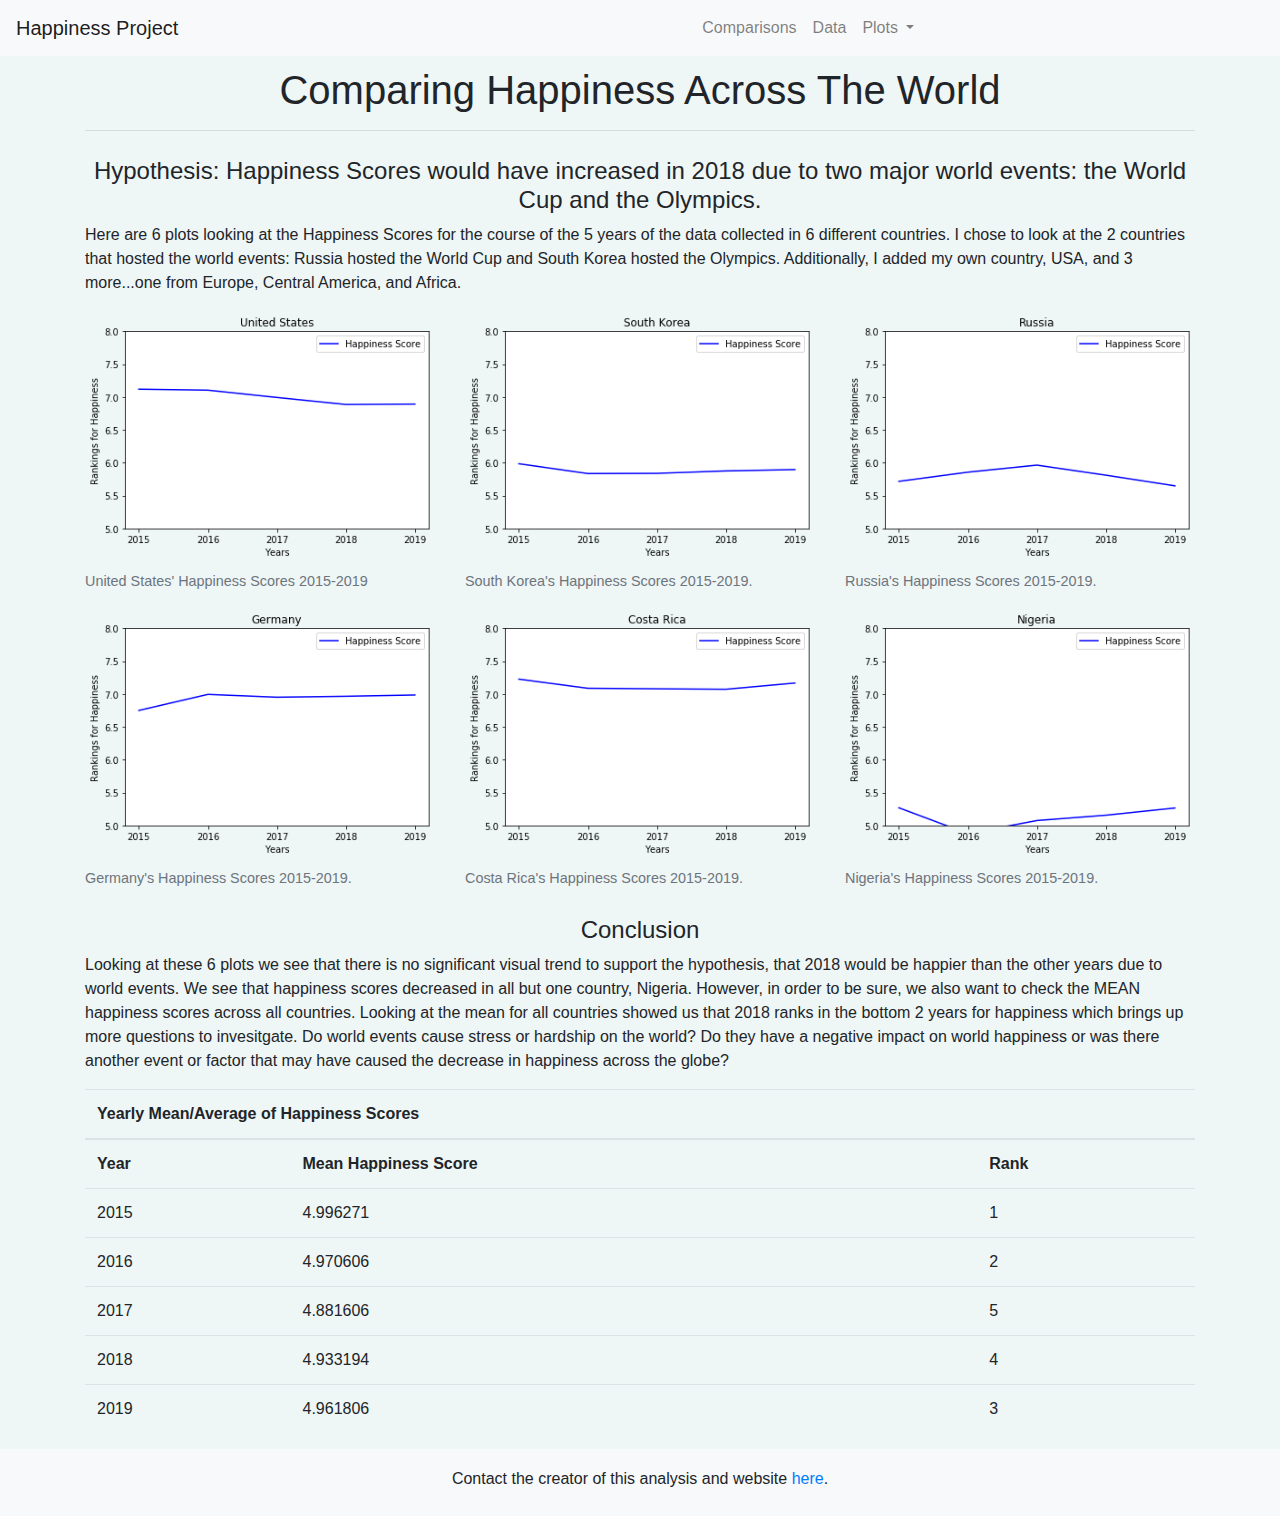
<file: comparisons.html>
<!DOCTYPE html>
<html lang="en">
<head>
  <meta charset="UTF-8">
  <title>Comparisons</title>
  <!-- <link rel="stylesheet" href="reset.css"> -->
  <link rel="stylesheet" href="https://stackpath.bootstrapcdn.com/bootstrap/4.3.1/css/bootstrap.min.css" integrity="sha384-ggOyR0iXCbMQv3Xipma34MD+dH/1fQ784/j6cY/iJTQUOhcWr7x9JvoRxT2MZw1T" crossorigin="anonymous">
  <link rel="stylesheet" href="styles.css">
  <meta name="viewport" content="width=device-width, initial-scale=1, shrink-to-fit=no">
</head>
<body class="plots">
  <!-- navbar  -->
  <nav class="navbar navbar-expand-lg navbar-light bg-light">
    <a class="navbar-brand" href="index.html">Happiness Project</a>
    <button class="navbar-toggler" type="button" data-toggle="collapse" data-target="#navbarNavDropdown" aria-controls="navbarNavDropdown" aria-expanded="false" aria-label="Toggle navigation">
      <span class="navbar-toggler-icon"></span>
    </button>
    <div class="collapse navbar-collapse" id="navbarNavDropdown">
      <ul class="navbar-nav">
        <li class="nav-item">
          <a class="nav-link" href="comparisons.html">Comparisons</a>
        </li>
        <li class="nav-item">
          <a class="nav-link" href="data.html">Data</a>
        </li>
        <li class="nav-item dropdown">
          <a class="nav-link dropdown-toggle" href="plots.html" id="navbarDropdownMenuLink" role="button" data-toggle="dropdown" aria-haspopup="true" aria-expanded="false">
            Plots
          </a>
          <div class="dropdown-menu" aria-labelledby="navbarDropdownMenuLink">
            <a class="dropdown-item" href="usa_plot.html">United States Plot</a>
            <a class="dropdown-item" href="russia_plot.html">Russia Plot</a>
            <a class="dropdown-item" href="south_korea_plot.html">South Korea Plot</a>
            <a class="dropdown-item" href="germany_plot.html">Germany Plot</a>
            <a class="dropdown-item" href="costa_rica_plot.html">Costa Rica Plot</a>
            <a class="dropdown-item" href="nigeria_plot.html">Nigeria Plot</a>
          </div>
        </li>
      </ul>
    </div>
  </nav>
     
<!-- COMPARISONS PAGE -->
<div class="container ">
  <h1>Comparing Happiness Across The World</h1>
  <hr>
  <div class="row">
      <div class="col-md">
          <h4>Hypothesis: Happiness Scores would have increased in 2018 due to two major world events: the World Cup and the Olympics.</h4>
      </div>
</div>
    <div class="row">
      <div class="col-md">
          <p>Here are 6 plots looking at the Happiness Scores for the course of the 5 years of the data collected in 6 different countries. I chose to look at the 2 countries that hosted the world events:
            Russia hosted the World Cup and South Korea hosted the Olympics. Additionally, I added my own country, USA, and 3 more...one from Europe, Central America, and Africa.
          </p>
      </div>
    </div>
  <div class="row">
    <div class="col-md-4">
      <figure class="figure">
        <img src="Images/USA-Happieness-Score.png" class="figure-img img-fluid rounded" alt="...">
        <figcaption class="figure-caption">United States' Happiness Scores 2015-2019</figcaption>
      </figure>
    </div>
    <div class="col-md-4">
      <figure class="figure">
        <img src="Images/SouthKorea-Happienss-Score.png" class="figure-img img-fluid rounded" alt="...">
        <figcaption class="figure-caption">South Korea's Happiness Scores 2015-2019.</figcaption>
      </figure>
    </div>
    <div class="col-md-4">
      <figure class="figure">
        <img src="Images/Russia-Happiness-Score.png" class="figure-img img-fluid rounded" alt="...">
        <figcaption class="figure-caption">Russia's Happiness Scores 2015-2019.</figcaption>
      </figure>
    </div>
  </div>
  <div class="row">
    <div class="col-md-4">
      <figure class="figure">
        <img src="Images/Germany-Happiness-Score.png" class="figure-img img-fluid rounded" alt="...">
        <figcaption class="figure-caption">Germany's Happiness Scores 2015-2019.</figcaption>
      </figure>
    </div>
 
    <div class="col-md-4">
      <figure class="figure">
        <img src="Images/CostaRica-Happiness-Score.png" class="figure-img img-fluid rounded" alt="...">
        <figcaption class="figure-caption">Costa Rica's Happiness Scores 2015-2019.</figcaption>
      </figure>
    </div>
    <div class="col-md-4">
      <figure class="figure">
        <img src="Images/Nigeria-Happiness-Score.png" class="figure-img img-fluid rounded" alt="...">
        <figcaption class="figure-caption">Nigeria's Happiness Scores 2015-2019.</figcaption>
      </figure>
    </div>
  </div>
  <div class="row">
    <div class="col-md">
      <h4>Conclusion</h4>
    </div>
  </div>
  <div class="row">
    <div class="col-md">
      <p>Looking at these 6 plots we see that there is no significant visual trend to support the hypothesis, that 2018 would be happier than the other years due to world events. 
        We see that happiness scores decreased in all but one country, Nigeria. 
        However, in order to be sure, we also want to check the MEAN happiness scores across all countries. 
        Looking at the mean for all countries showed us that 2018 ranks in the bottom 2 years for happiness which brings up more questions to invesitgate. 
        Do world events cause stress or hardship on the world? 
        Do they have a negative impact on world happiness or was there another event or factor that may have caused the decrease in happiness across the globe?
      </p>
    </div>
  </div>
  
  <table class="table">
    <thead>
      <tr>
        <th colspan="3">Yearly Mean/Average of Happiness Scores</th>
      </tr>
    </thead>
      <tbody>
        <tr>
          <th>Year</th>
          <th>Mean Happiness Score</th>
          <th>Rank</th>
        </tr>
        <tr>
          <td>2015</td>
          <td>4.996271</td>
          <td>1</td>
        </tr>
        <tr>
          <td>2016</td>
            <td>4.970606</td>
            <td>2</td>
        </tr>
        <tr>
          <td>2017</td>
          <td>4.881606</td>
          <td>5</td>
        </tr>
        <tr>
          <td>2018</td>
          <td>4.933194</td>
          <td>4</td>
        </tr>
        <tr>
          <td>2019</td>
          <td>4.961806</td>
          <td>3</td>
        </tr>
      </tbody>
  </table>
</div>

  <script src="https://code.jquery.com/jquery-3.3.1.slim.min.js" integrity="sha384-q8i/X+965DzO0rT7abK41JStQIAqVgRVzpbzo5smXKp4YfRvH+8abtTE1Pi6jizo" crossorigin="anonymous"></script>
  <script src="https://cdnjs.cloudflare.com/ajax/libs/popper.js/1.14.7/umd/popper.min.js" integrity="sha384-UO2eT0CpHqdSJQ6hJty5KVphtPhzWj9WO1clHTMGa3JDZwrnQq4sF86dIHNDz0W1" crossorigin="anonymous"></script>
  <script src="https://stackpath.bootstrapcdn.com/bootstrap/4.3.1/js/bootstrap.min.js" integrity="sha384-JjSmVgyd0p3pXB1rRibZUAYoIIy6OrQ6VrjIEaFf/nJGzIxFDsf4x0xIM+B07jRM" crossorigin="anonymous"></script>
</body>
<footer>
  <h6>Contact the creator of this analysis and website <a href= "mailto:cynthiakelllogg@gmail.com" target="blank">here</a>.</h6>
</footer>
</html>
</file>
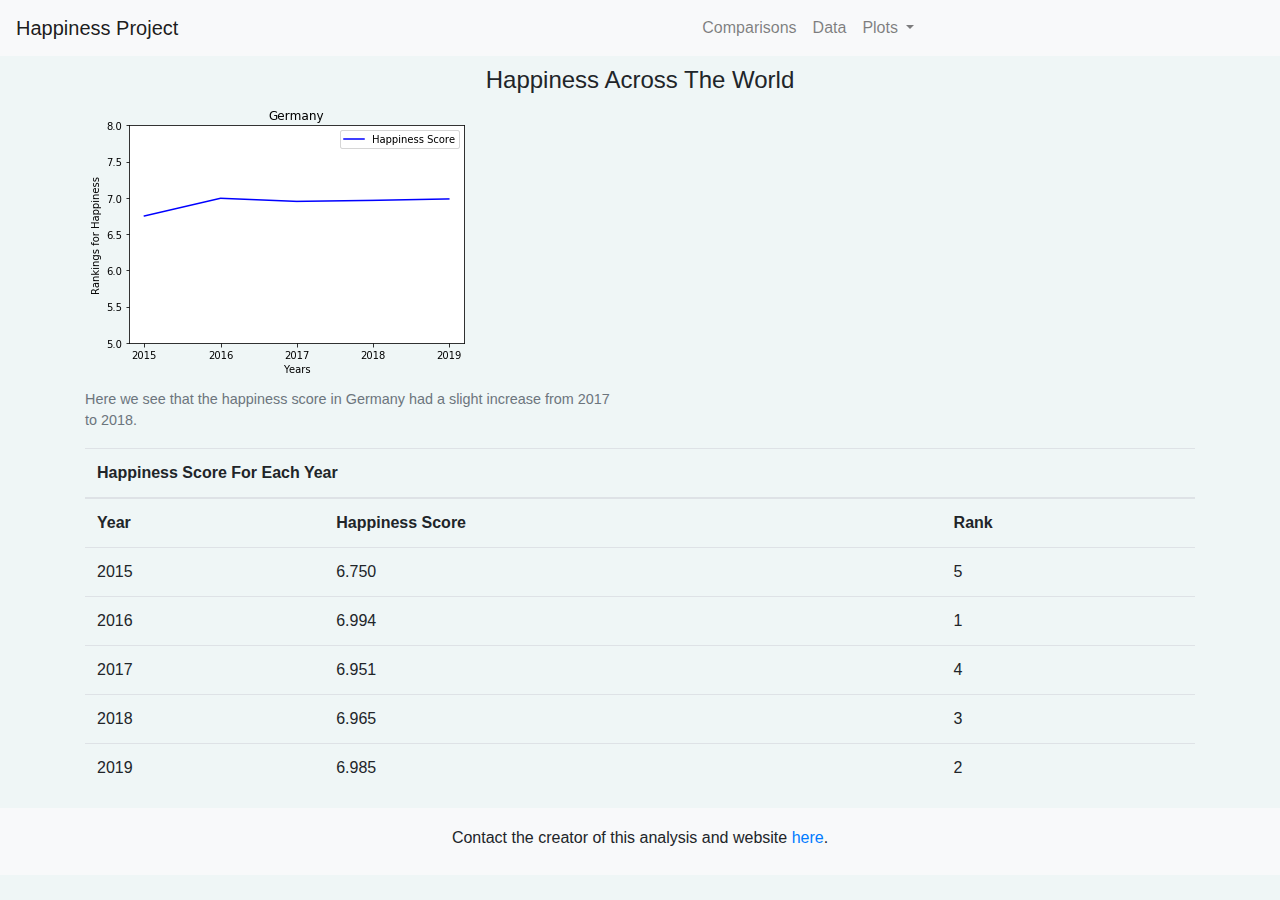
<file: germany_plot.html>
<!DOCTYPE html>
<html lang="en">
<head>
  <meta charset="UTF-8">
  <title>Comparisons</title>
  <!-- <link rel="stylesheet" href="reset.css"> -->
  <link rel="stylesheet" href="https://stackpath.bootstrapcdn.com/bootstrap/4.3.1/css/bootstrap.min.css" integrity="sha384-ggOyR0iXCbMQv3Xipma34MD+dH/1fQ784/j6cY/iJTQUOhcWr7x9JvoRxT2MZw1T" crossorigin="anonymous">
  <link rel="stylesheet" href="styles.css">
  <meta name="viewport" content="width=device-width, initial-scale=1, shrink-to-fit=no">
</head>
<body class="plots">
  <!-- navbar  -->
<nav class="navbar navbar-expand-lg navbar-light bg-light">
  <a class="navbar-brand" href="index.html">Happiness Project</a>
  <button class="navbar-toggler" type="button" data-toggle="collapse" data-target="#navbarNavDropdown" aria-controls="navbarNavDropdown" aria-expanded="false" aria-label="Toggle navigation">
    <span class="navbar-toggler-icon"></span>
  </button>
  <div class="collapse navbar-collapse" id="navbarNavDropdown">
    <ul class="navbar-nav">
      <li class="nav-item">
        <a class="nav-link" href="comparisons.html">Comparisons</a>
      </li>
      <li class="nav-item">
        <a class="nav-link" href="data.html">Data</a>
      </li>
      <li class="nav-item dropdown">
        <a class="nav-link dropdown-toggle" href="plots.html" id="navbarDropdownMenuLink" role="button" data-toggle="dropdown" aria-haspopup="true" aria-expanded="false">
          Plots
        </a>
        <div class="dropdown-menu" aria-labelledby="navbarDropdownMenuLink">
          <a class="dropdown-item" href="usa_plot.html">United States Plot</a>
          <a class="dropdown-item" href="russia_plot.html">Russia Plot</a>
          <a class="dropdown-item" href="south_korea_plot.html">South Korea Plot</a>
          <a class="dropdown-item" href="germany_plot.html">Germany Plot</a>
          <a class="dropdown-item" href="costa_rica_plot.html">Costa Rica Plot</a>
          <a class="dropdown-item" href="nigeria_plot.html">Nigeria Plot</a>
        </div>
      </li>
    </ul>
  </div>
</nav>
    
<!-- Germany PAGE -->
<div class="container">
  <h4>Happiness Across The World</h4>
  <div class="row">
    <div class="col-md-6">
      <figure class="figure">
        <img src="Images/Germany-Happiness-Score.png" class="figure-img img-fluid rounded" alt="...">
        <figcaption class="figure-caption">Here we see that the happiness score in Germany had a slight increase from 2017 to 2018.</figcaption>
      </figure>
    </div>
    <!-- <div class="col-md-6"><p>Here we see that the happiness score in Germany stayed the SAME from 2017, 2018, and 2019.</p></div> -->
  </div>
  <table class="table">
    <thead>
      <tr>
        <th colspan="3">Happiness Score For Each Year</th>
      </tr>
    </thead>
      <tbody>
        <tr>
          <th>Year</th>
          <th>Happiness Score</th>
          <th>Rank</th>
        </tr>
        <tr>
          <td>2015</td>
          <td>6.750</td>
          <td>5</td>
        </tr>
        <tr>
          <td>2016</td>
            <td>6.994</td>
            <td>1</td>
        </tr>
        <tr>
          <td>2017</td>
          <td>6.951</td>
          <td>4</td>
        </tr>
        <tr>
          <td>2018</td>
          <td>6.965</td>
          <td>3</td>
        </tr>
        <tr>
          <td>2019</td>
          <td>6.985</td>
          <td>2</td>
        </tr>
      </tbody>
  </table>
</div>
  <script src="https://code.jquery.com/jquery-3.3.1.slim.min.js" integrity="sha384-q8i/X+965DzO0rT7abK41JStQIAqVgRVzpbzo5smXKp4YfRvH+8abtTE1Pi6jizo" crossorigin="anonymous"></script>
  <script src="https://cdnjs.cloudflare.com/ajax/libs/popper.js/1.14.7/umd/popper.min.js" integrity="sha384-UO2eT0CpHqdSJQ6hJty5KVphtPhzWj9WO1clHTMGa3JDZwrnQq4sF86dIHNDz0W1" crossorigin="anonymous"></script>
  <script src="https://stackpath.bootstrapcdn.com/bootstrap/4.3.1/js/bootstrap.min.js" integrity="sha384-JjSmVgyd0p3pXB1rRibZUAYoIIy6OrQ6VrjIEaFf/nJGzIxFDsf4x0xIM+B07jRM" crossorigin="anonymous"></script>
</body>
<footer class="footer">
  <h6>Contact the creator of this analysis and website <a href= "mailto:cynthiakelllogg@gmail.com" target="blank">here</a>.</h6>
</footer>
</html>
<!-- 
Happiness Score 2015    6.750 5
Happiness Score 2016    6.994 1
Happiness Score 2017    6.951 4
Happiness Score 2018    6.965 3
Happiness Score 2019    6.985 2
 -->
</file>
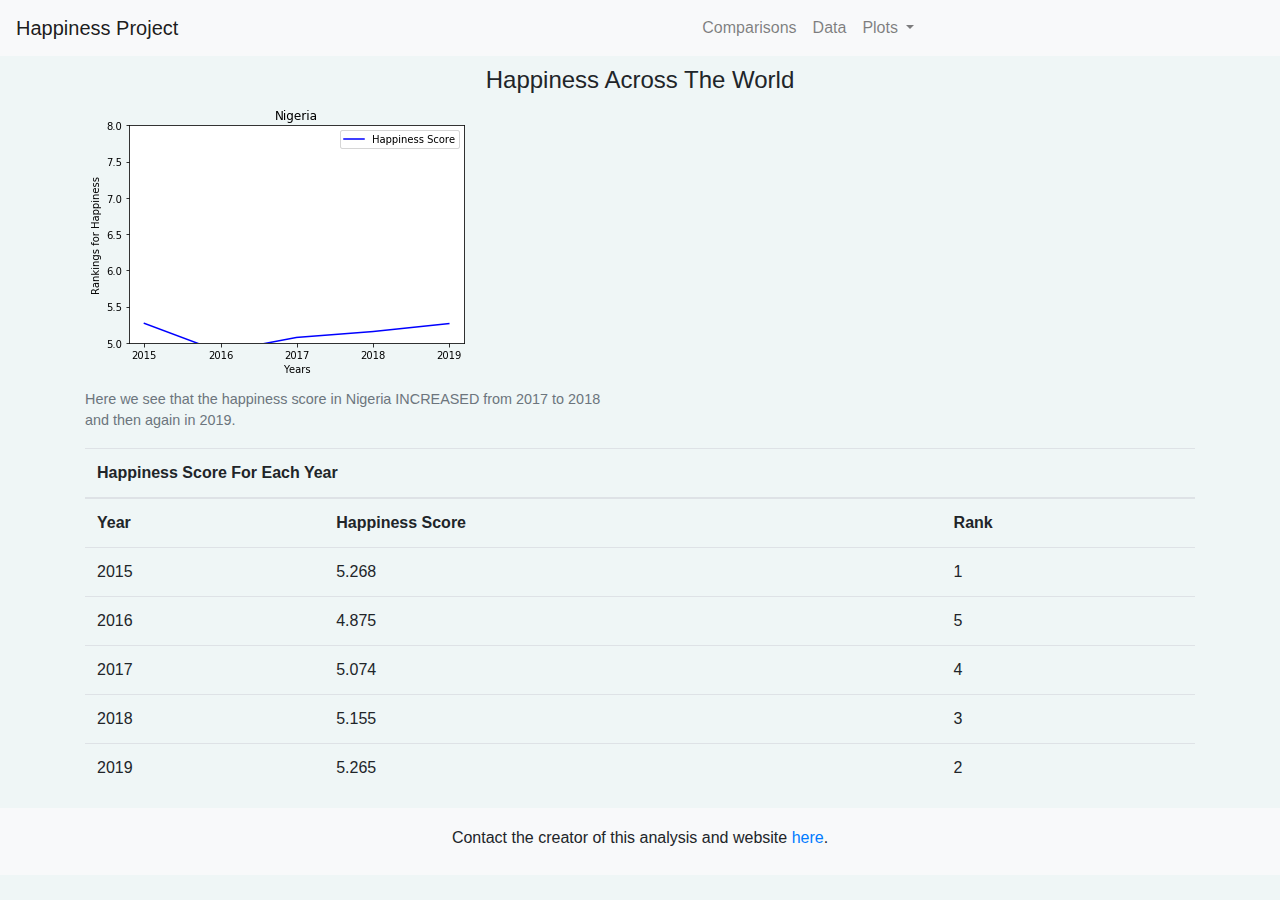
<file: nigeria_plot.html>
<!DOCTYPE html>
<html lang="en">
<head>
  <meta charset="UTF-8">
  <title>Comparisons</title>
  <!-- <link rel="stylesheet" href="reset.css"> -->
  <link rel="stylesheet" href="https://stackpath.bootstrapcdn.com/bootstrap/4.3.1/css/bootstrap.min.css" integrity="sha384-ggOyR0iXCbMQv3Xipma34MD+dH/1fQ784/j6cY/iJTQUOhcWr7x9JvoRxT2MZw1T" crossorigin="anonymous">
  <link rel="stylesheet" href="styles.css">
  <meta name="viewport" content="width=device-width, initial-scale=1, shrink-to-fit=no">
</head>
<body class="plots">
  <!-- navbar  -->
  <nav class="navbar navbar-expand-lg navbar-light bg-light">
    <a class="navbar-brand" href="index.html">Happiness Project</a>
    <button class="navbar-toggler" type="button" data-toggle="collapse" data-target="#navbarNavDropdown" aria-controls="navbarNavDropdown" aria-expanded="false" aria-label="Toggle navigation">
      <span class="navbar-toggler-icon"></span>
    </button>
    <div class="collapse navbar-collapse" id="navbarNavDropdown">
      <ul class="navbar-nav">
        <li class="nav-item">
          <a class="nav-link" href="comparisons.html">Comparisons</a>
        </li>
        <li class="nav-item">
          <a class="nav-link" href="data.html">Data</a>
        </li>
        <li class="nav-item dropdown">
          <a class="nav-link dropdown-toggle" href="plots.html" id="navbarDropdownMenuLink" role="button" data-toggle="dropdown" aria-haspopup="true" aria-expanded="false">
            Plots
          </a>
          <div class="dropdown-menu" aria-labelledby="navbarDropdownMenuLink">
            <a class="dropdown-item" href="usa_plot.html">United States Plot</a>
            <a class="dropdown-item" href="russia_plot.html">Russia Plot</a>
            <a class="dropdown-item" href="south_korea_plot.html">South Korea Plot</a>
            <a class="dropdown-item" href="germany_plot.html">Germany Plot</a>
            <a class="dropdown-item" href="costa_rica_plot.html">Costa Rica Plot</a>
            <a class="dropdown-item" href="nigeria_plot.html">Nigeria Plot</a>
          </div>
        </li>
      </ul>
    </div>
  </nav>
     
<!-- COMPARISONS PAGE -->
<div class="container ">
  <h4>Happiness Across The World</h4>
  <div class="row">
    <div class="col-md-6">
      <figure class="figure">
        <img src="Images/Nigeria-Happiness-Score.png" class="figure-img img-fluid rounded" alt="...">
        <figcaption class="figure-caption">Here we see that the happiness score in Nigeria INCREASED from 2017 to 2018 and then again in 2019.</figcaption>
      </figure>
    </div>
    <!-- <div class="col-md-6"><p>Here we see that the happiness score in Nigeria INCREASED from 2017 to 2018 and then again in 2019.</p></div> -->
  </div>
  <table class="table">
    <thead>
      <tr>
        <th colspan="3">Happiness Score For Each Year</th>
      </tr>
    </thead>
      <tbody>
        <tr>
          <th>Year</th>
          <th>Happiness Score</th>
          <th>Rank</th>
        </tr>
        <tr>
          <td>2015</td>
          <td>5.268</td>
          <td>1</td>
        </tr>
        <tr>
          <td>2016</td>
            <td>4.875</td>
            <td>5</td>
        </tr>
        <tr>
          <td>2017</td>
          <td>5.074</td>
          <td>4</td>
        </tr>
        <tr>
          <td>2018</td>
          <td>5.155</td>
          <td>3</td>
        </tr>
        <tr>
          <td>2019</td>
          <td>5.265</td>
          <td>2</td>
        </tr>
      </tbody>
  </table>
</div>
  <script src="https://code.jquery.com/jquery-3.3.1.slim.min.js" integrity="sha384-q8i/X+965DzO0rT7abK41JStQIAqVgRVzpbzo5smXKp4YfRvH+8abtTE1Pi6jizo" crossorigin="anonymous"></script>
  <script src="https://cdnjs.cloudflare.com/ajax/libs/popper.js/1.14.7/umd/popper.min.js" integrity="sha384-UO2eT0CpHqdSJQ6hJty5KVphtPhzWj9WO1clHTMGa3JDZwrnQq4sF86dIHNDz0W1" crossorigin="anonymous"></script>
  <script src="https://stackpath.bootstrapcdn.com/bootstrap/4.3.1/js/bootstrap.min.js" integrity="sha384-JjSmVgyd0p3pXB1rRibZUAYoIIy6OrQ6VrjIEaFf/nJGzIxFDsf4x0xIM+B07jRM" crossorigin="anonymous"></script>
</body>
<footer class="footer">
  <h6>Contact the creator of this analysis and website <a href= "mailto:cynthiakelllogg@gmail.com" target="blank">here</a>.</h6>
</footer>
</html>

<!-- 
Happiness Score 2015    5.268 1
Happiness Score 2016    4.875 5
Happiness Score 2017    5.074 4
Happiness Score 2018    5.155 3
Happiness Score 2019    5.265 2-->
</file>
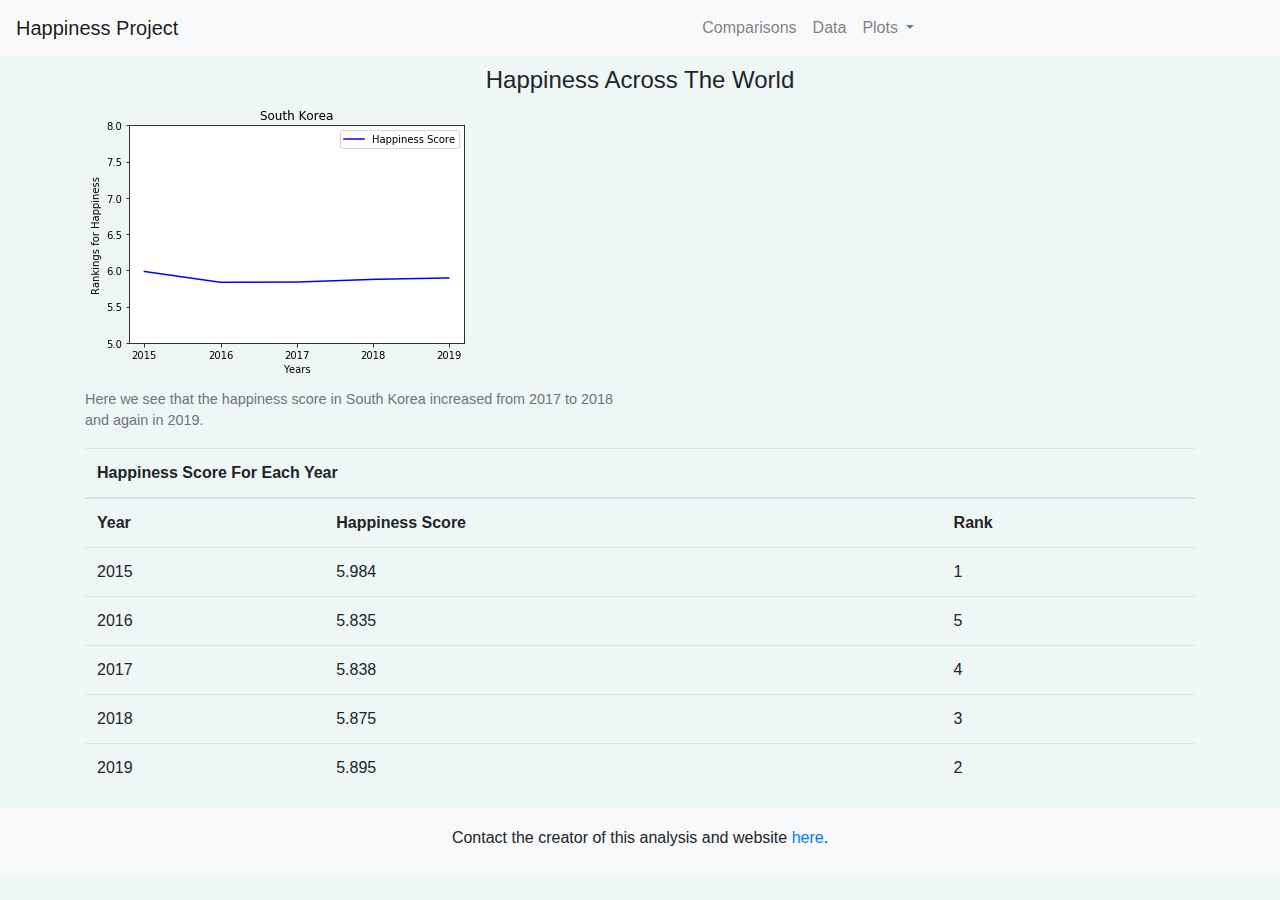
<file: south_korea_plot.html>
<!DOCTYPE html>
<html lang="en">
<head>
  <meta charset="UTF-8">
  <title>Comparisons</title>
  <!-- <link rel="stylesheet" href="reset.css"> -->
  <link rel="stylesheet" href="https://stackpath.bootstrapcdn.com/bootstrap/4.3.1/css/bootstrap.min.css" integrity="sha384-ggOyR0iXCbMQv3Xipma34MD+dH/1fQ784/j6cY/iJTQUOhcWr7x9JvoRxT2MZw1T" crossorigin="anonymous">
  <link rel="stylesheet" href="styles.css">
  <meta name="viewport" content="width=device-width, initial-scale=1, shrink-to-fit=no">
</head>
<body class="plots">
  <!-- navbar  -->
  <nav class="navbar navbar-expand-lg navbar-light bg-light">
    <a class="navbar-brand" href="index.html">Happiness Project</a>
    <button class="navbar-toggler" type="button" data-toggle="collapse" data-target="#navbarNavDropdown" aria-controls="navbarNavDropdown" aria-expanded="false" aria-label="Toggle navigation">
      <span class="navbar-toggler-icon"></span>
    </button>
    <div class="collapse navbar-collapse" id="navbarNavDropdown">
      <ul class="navbar-nav">
        <li class="nav-item">
          <a class="nav-link" href="comparisons.html">Comparisons</a>
        </li>
        <li class="nav-item">
          <a class="nav-link" href="data.html">Data</a>
        </li>
        <li class="nav-item dropdown">
          <a class="nav-link dropdown-toggle" href="plots.html" id="navbarDropdownMenuLink" role="button" data-toggle="dropdown" aria-haspopup="true" aria-expanded="false">
            Plots
          </a>
          <div class="dropdown-menu" aria-labelledby="navbarDropdownMenuLink">
            <a class="dropdown-item" href="usa_plot.html">United States Plot</a>
            <a class="dropdown-item" href="russia_plot.html">Russia Plot</a>
            <a class="dropdown-item" href="south_korea_plot.html">South Korea Plot</a>
            <a class="dropdown-item" href="germany_plot.html">Germany Plot</a>
            <a class="dropdown-item" href="costa_rica_plot.html">Costa Rica Plot</a>
            <a class="dropdown-item" href="nigeria_plot.html">Nigeria Plot</a>
          </div>
        </li>
      </ul>
    </div>
  </nav>
     
<!-- South Korea PAGE -->
<div class="container">
  <h4> Happiness Across The World</h4>
  <div class="row">
    <div class="col-md-6">
      <figure class="figure">
        <img src="Images/SouthKorea-Happienss-Score.png" class="figure-img img-fluid rounded" alt="...">
        <figcaption class="figure-caption">Here we see that the happiness score in South Korea increased from 2017 to 2018 and again in 2019.</figcaption>
      </figure>
    </div>
    <!-- <div class="col-md-6"><p>Here we see that the happiness score in South Korea stayed the same from 2017 to 2018 and then increased slightly in 2019.</p></div> -->
  </div>
  <table class="table">
    <thead>
      <tr>
        <th colspan="3">Happiness Score For Each Year</th>
      </tr>
    </thead>
      <tbody>
        <tr>
          <th>Year</th>
          <th>Happiness Score</th>
          <th>Rank</th>
        </tr>
        <tr>
          <td>2015</td>
          <td>5.984</td>
          <td>1</td>
        </tr>
        <tr>
          <td>2016</td>
            <td>5.835</td>
            <td>5</td>
        </tr>
        <tr>
          <td>2017</td>
          <td>5.838</td>
          <td>4</td>
        </tr>
        <tr>
          <td>2018</td>
          <td>5.875</td>
          <td>3</td>
        </tr>
        <tr>
          <td>2019</td>
          <td>5.895</td>
          <td>2</td>
        </tr>
      </tbody>
  </table>
</div>
  <script src="https://code.jquery.com/jquery-3.3.1.slim.min.js" integrity="sha384-q8i/X+965DzO0rT7abK41JStQIAqVgRVzpbzo5smXKp4YfRvH+8abtTE1Pi6jizo" crossorigin="anonymous"></script>
  <script src="https://cdnjs.cloudflare.com/ajax/libs/popper.js/1.14.7/umd/popper.min.js" integrity="sha384-UO2eT0CpHqdSJQ6hJty5KVphtPhzWj9WO1clHTMGa3JDZwrnQq4sF86dIHNDz0W1" crossorigin="anonymous"></script>
  <script src="https://stackpath.bootstrapcdn.com/bootstrap/4.3.1/js/bootstrap.min.js" integrity="sha384-JjSmVgyd0p3pXB1rRibZUAYoIIy6OrQ6VrjIEaFf/nJGzIxFDsf4x0xIM+B07jRM" crossorigin="anonymous"></script>
</body>
<footer class="footer">
  <h6>Contact the creator of this analysis and website <a href= "mailto:cynthiakelllogg@gmail.com" target="blank">here</a>.</h6>
</footer>
</html>
<!-- 
Happiness Score 2015    5.984 1
Happiness Score 2016    5.835 5
Happiness Score 2017    5.838 4
Happiness Score 2018    5.875 3
Happiness Score 2019    5.895 2 -->
</file>
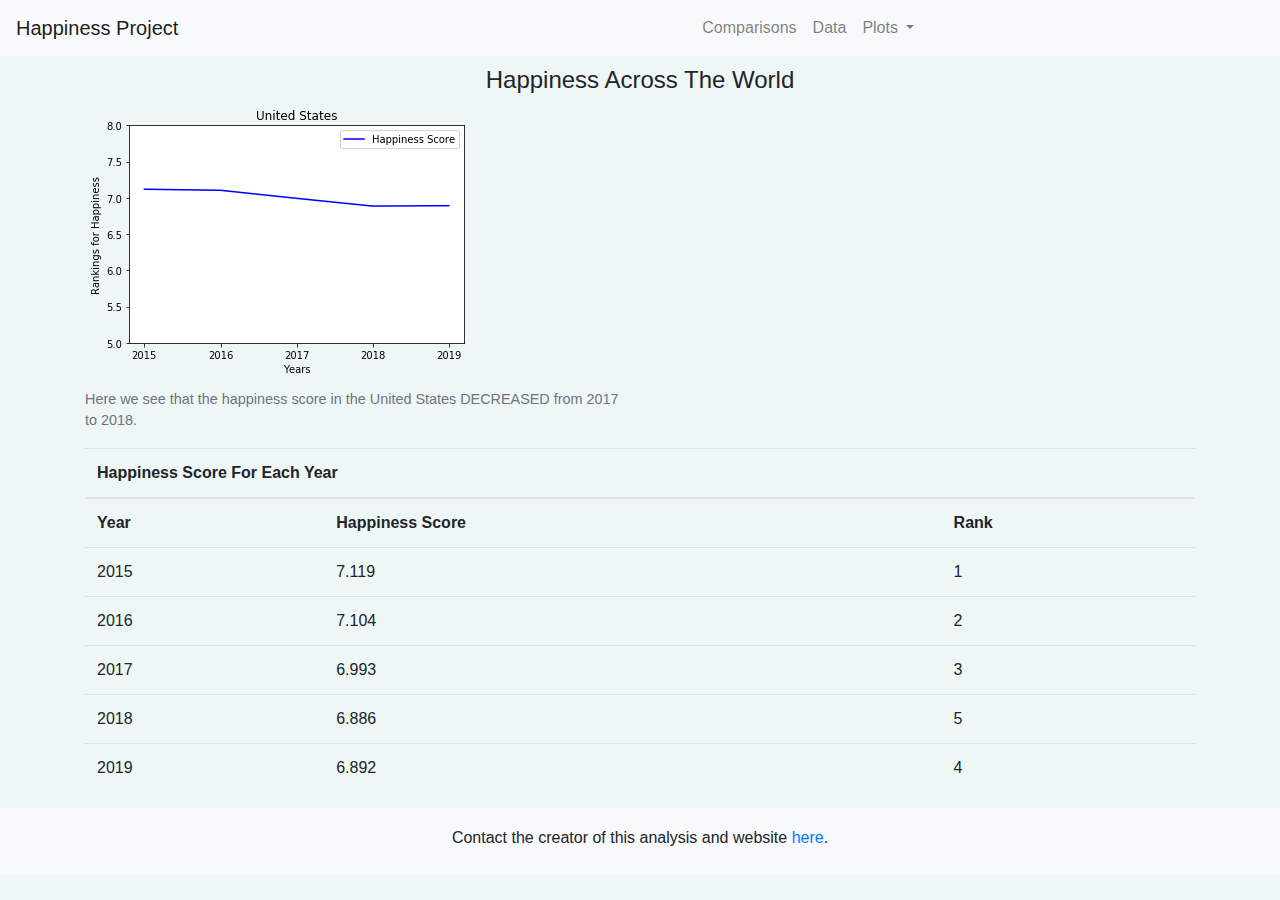
<file: usa_plot.html>
<!DOCTYPE html>
<html lang="en">
<head>
  <meta charset="UTF-8">
  <title>Comparisons</title>
  <!-- <link rel="stylesheet" href="reset.css"> -->
  <link rel="stylesheet" href="https://stackpath.bootstrapcdn.com/bootstrap/4.3.1/css/bootstrap.min.css" integrity="sha384-ggOyR0iXCbMQv3Xipma34MD+dH/1fQ784/j6cY/iJTQUOhcWr7x9JvoRxT2MZw1T" crossorigin="anonymous">
  <link rel="stylesheet" href="styles.css">
  <meta name="viewport" content="width=device-width, initial-scale=1, shrink-to-fit=no">
</head>
<body class="plots">
  <!-- navbar  -->
  <nav class="navbar navbar-expand-lg navbar-light bg-light">
    <a class="navbar-brand" href="index.html">Happiness Project</a>
    <button class="navbar-toggler" type="button" data-toggle="collapse" data-target="#navbarNavDropdown" aria-controls="navbarNavDropdown" aria-expanded="false" aria-label="Toggle navigation">
      <span class="navbar-toggler-icon"></span>
    </button>
    <div class="collapse navbar-collapse" id="navbarNavDropdown">
      <ul class="navbar-nav">
        <li class="nav-item">
          <a class="nav-link" href="comparisons.html">Comparisons</a>
        </li>
        <li class="nav-item">
          <a class="nav-link" href="data.html">Data</a>
        </li>
        <li class="nav-item dropdown">
          <a class="nav-link dropdown-toggle" href="plots.html" id="navbarDropdownMenuLink" role="button" data-toggle="dropdown" aria-haspopup="true" aria-expanded="false">
            Plots
          </a>
          <div class="dropdown-menu" aria-labelledby="navbarDropdownMenuLink">
            <a class="dropdown-item" href="usa_plot.html">United States Plot</a>
            <a class="dropdown-item" href="russia_plot.html">Russia Plot</a>
            <a class="dropdown-item" href="south_korea_plot.html">South Korea Plot</a>
            <a class="dropdown-item" href="germany_plot.html">Germany Plot</a>
            <a class="dropdown-item" href="costa_rica_plot.html">Costa Rica Plot</a>
            <a class="dropdown-item" href="nigeria_plot.html">Nigeria Plot</a>
          </div>
        </li>
      </ul>
    </div>
  </nav>
     
<!-- USA PAGE -->
<div class="container ">
  <h4>Happiness Across The World</h4>
  <div class="row">
    <div class="col-md-6">
      <figure class="figure">
        <img src="Images/USA-Happieness-Score.png" class="figure-img img-fluid rounded" alt="...">
        <figcaption class="figure-caption">Here we see that the happiness score in the United States DECREASED from 2017 to 2018.</figcaption>
      </figure>
    </div>
    <!-- <div class="col-md-6"><p>Here we see that the happiness score in the United States DECREASED from 2017 to 2018 and then again in 2019.</p></div> -->
  </div>
  <table class="table">
    <thead>
      <tr>
        <th colspan="3">Happiness Score For Each Year</th>
      </tr>
    </thead>
      <tbody>
        <tr>
          <th>Year</th>
          <th>Happiness Score</th>
          <th>Rank</th>
        </tr>
        <tr>
          <td>2015</td>
          <td>7.119</td>
          <td>1</td>
        </tr>
        <tr>
          <td>2016</td>
            <td>7.104</td>
            <td>2</td>
        </tr>
        <tr>
          <td>2017</td>
          <td>6.993</td>
          <td>3</td>
        </tr>
        <tr>
          <td>2018</td>
          <td>6.886</td>
          <td>5</td>
        </tr>
        <tr>
          <td>2019</td>
          <td>6.892</td>
          <td>4</td>
        </tr>
      </tbody>
  </table>
</div>
  <script src="https://code.jquery.com/jquery-3.3.1.slim.min.js" integrity="sha384-q8i/X+965DzO0rT7abK41JStQIAqVgRVzpbzo5smXKp4YfRvH+8abtTE1Pi6jizo" crossorigin="anonymous"></script>
  <script src="https://cdnjs.cloudflare.com/ajax/libs/popper.js/1.14.7/umd/popper.min.js" integrity="sha384-UO2eT0CpHqdSJQ6hJty5KVphtPhzWj9WO1clHTMGa3JDZwrnQq4sF86dIHNDz0W1" crossorigin="anonymous"></script>
  <script src="https://stackpath.bootstrapcdn.com/bootstrap/4.3.1/js/bootstrap.min.js" integrity="sha384-JjSmVgyd0p3pXB1rRibZUAYoIIy6OrQ6VrjIEaFf/nJGzIxFDsf4x0xIM+B07jRM" crossorigin="anonymous"></script>
</body>
<footer >
  <h6>Contact the creator of this analysis and website <a href= "mailto:cynthiakelllogg@gmail.com" target="blank">here</a>.</h6>
</footer>
</html>
<!-- Happiness Score 2015    7.119
Happiness Score 2016    7.104
Happiness Score 2017    6.993
Happiness Score 2018    6.886
Happiness Score 2019    6.892 -->
</file>
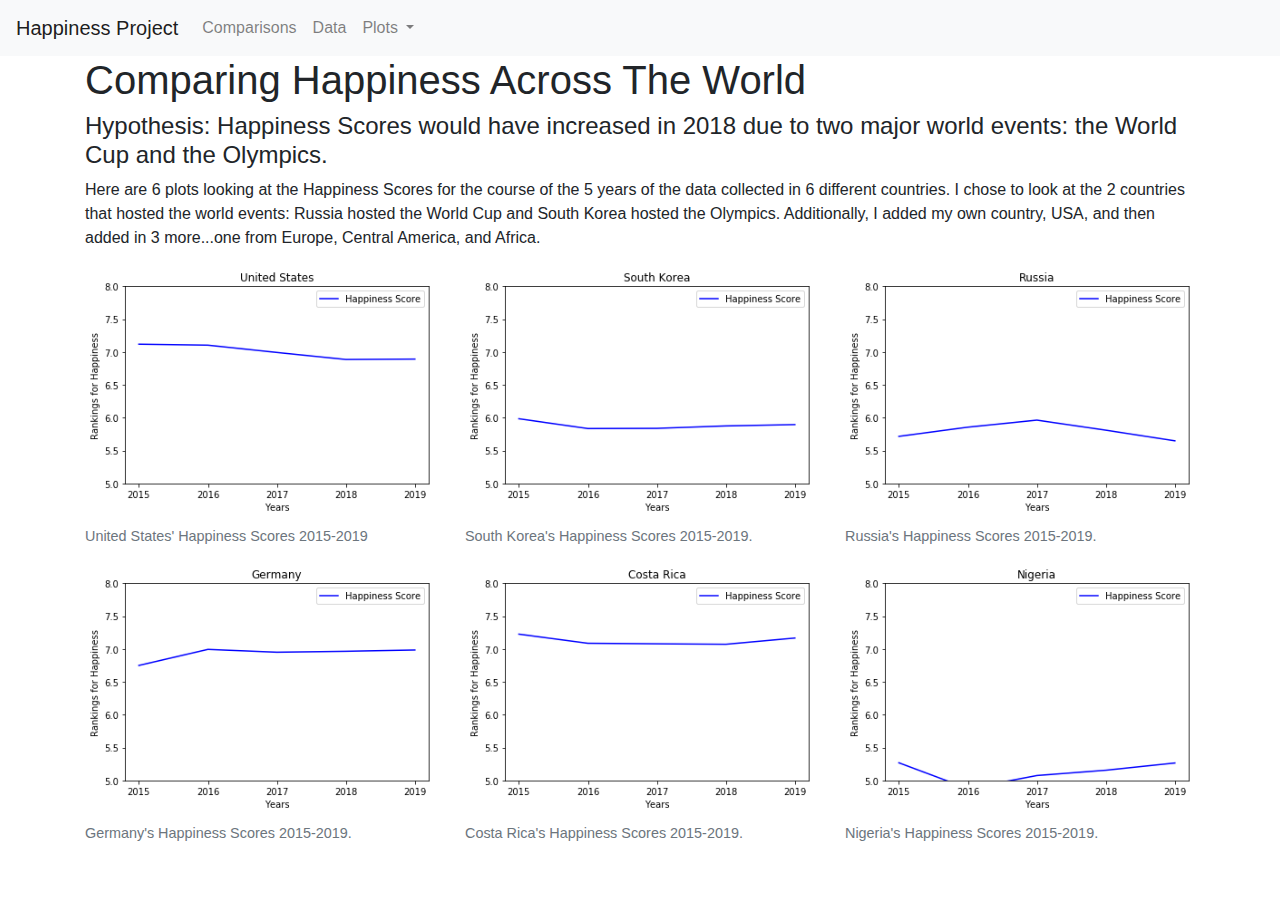
<file: Files/comparisons.html>
<!DOCTYPE html>
<html lang="en">
<head>
  <meta charset="UTF-8">
  <title>Comparisons</title>
  <link rel="stylesheet" href="reset.css">
  <link rel="stylesheet" href="styles.css">
  <link rel="stylesheet" href="https://stackpath.bootstrapcdn.com/bootstrap/4.3.1/css/bootstrap.min.css" integrity="sha384-ggOyR0iXCbMQv3Xipma34MD+dH/1fQ784/j6cY/iJTQUOhcWr7x9JvoRxT2MZw1T" crossorigin="anonymous">
  <meta name="viewport" content="width=device-width, initial-scale=1, shrink-to-fit=no">
</head>
<body>
  <!-- navbar  -->
  <nav class="navbar navbar-expand-lg navbar-light bg-light">
    <a class="navbar-brand" href="index.html">Happiness Project</a>
    <button class="navbar-toggler" type="button" data-toggle="collapse" data-target="#navbarNavDropdown" aria-controls="navbarNavDropdown" aria-expanded="false" aria-label="Toggle navigation">
      <span class="navbar-toggler-icon"></span>
    </button>
    <div class="collapse navbar-collapse" id="navbarNavDropdown">
      <ul class="navbar-nav">
        <li class="nav-item">
          <a class="nav-link" href="comparisons.html">Comparisons</a>
        </li>
        <li class="nav-item">
          <a class="nav-link" href="data.html">Data</a>
        </li>
        <li class="nav-item dropdown">
          <a class="nav-link dropdown-toggle" href="plots.html" id="navbarDropdownMenuLink" role="button" data-toggle="dropdown" aria-haspopup="true" aria-expanded="false">
            Plots
          </a>
          <div class="dropdown-menu" aria-labelledby="navbarDropdownMenuLink">
            <a class="dropdown-item" href="#">Visualization 1</a>
            <a class="dropdown-item" href="#">Visualization 2</a>
            <a class="dropdown-item" href="#">Visualization 3</a>
            <a class="dropdown-item" href="#">Visualization 4</a>
          </div>
        </li>
      </ul>
    </div>
  </nav>
     
<!-- COMPARISONS PAGE -->
<div class="container">
  <h1>Comparing Happiness Across The World</h1>
  <div class="row">
      <div class="col-md">
          <h4>Hypothesis: Happiness Scores would have increased in 2018 due to two major world events: the World Cup and the Olympics.</h4>
      </div>
</div>
    <div class="row">
      <div class="col-md">
          <p>Here are 6 plots looking at the Happiness Scores for the course of the 5 years of the data collected in 6 different countries. I chose to look at the 2 countries that hosted the world events:
              Russia hosted the World Cup and South Korea hosted the Olympics. Additionally, I added my own country, USA, and then added in 3 more...one from Europe, Central America, and Africa.
          </p>
      </div>
    </div>
  <div class="row">
    <div class="col-md-4">
      <figure class="figure">
        <img src="/Images/USA-Happieness-Score.png" class="figure-img img-fluid rounded" alt="...">
        <figcaption class="figure-caption">United States' Happiness Scores 2015-2019</figcaption>
      </figure>
    </div>
    <div class="col-md-4">
      <figure class="figure">
        <img src="/Images/SouthKorea-Happienss-Score.png" class="figure-img img-fluid rounded" alt="...">
        <figcaption class="figure-caption">South Korea's Happiness Scores 2015-2019.</figcaption>
      </figure>
    </div>
    <div class="col-md-4">
      <figure class="figure">
        <img src="/Images/Russia-Happiness-Score.png" class="figure-img img-fluid rounded" alt="...">
        <figcaption class="figure-caption">Russia's Happiness Scores 2015-2019.</figcaption>
      </figure>
    </div>
  </div>
  <div class="row">
    <div class="col-md-4">
      <figure class="figure">
        <img src="/Images/Germany-Happiness-Score.png" class="figure-img img-fluid rounded" alt="...">
        <figcaption class="figure-caption">Germany's Happiness Scores 2015-2019.</figcaption>
      </figure>
    </div>
 
    <div class="col-md-4">
      <figure class="figure">
        <img src="/Images/CostaRica-Happiness-Score.png" class="figure-img img-fluid rounded" alt="...">
        <figcaption class="figure-caption">Costa Rica's Happiness Scores 2015-2019.</figcaption>
      </figure>
    </div>
    <div class="col-md-4">
      <figure class="figure">
        <img src="/Images/Nigeria-Happiness-Score.png" class="figure-img img-fluid rounded" alt="...">
        <figcaption class="figure-caption">Nigeria's Happiness Scores 2015-2019.</figcaption>
      </figure>
    </div>
  </div>
</div>

  <script src="https://code.jquery.com/jquery-3.3.1.slim.min.js" integrity="sha384-q8i/X+965DzO0rT7abK41JStQIAqVgRVzpbzo5smXKp4YfRvH+8abtTE1Pi6jizo" crossorigin="anonymous"></script>
  <script src="https://cdnjs.cloudflare.com/ajax/libs/popper.js/1.14.7/umd/popper.min.js" integrity="sha384-UO2eT0CpHqdSJQ6hJty5KVphtPhzWj9WO1clHTMGa3JDZwrnQq4sF86dIHNDz0W1" crossorigin="anonymous"></script>
  <script src="https://stackpath.bootstrapcdn.com/bootstrap/4.3.1/js/bootstrap.min.js" integrity="sha384-JjSmVgyd0p3pXB1rRibZUAYoIIy6OrQ6VrjIEaFf/nJGzIxFDsf4x0xIM+B07jRM" crossorigin="anonymous"></script>
</body>
</html>
</file>
<file: styles.css>
/* giving the body a dark background to better see the bright colored boxes */

/* .navbar-custom {
  background-color: lightskyblue;
  text: dark;
} */
.navbar-nav {
  margin-left: 500px;
}

footer {padding: 20px;
  text-align: center;
  background-color: #f8f9fa;
  
}

/* .footer {
  position: absolute;
  bottom: 0;
  width: 100%;
} */

#carousel {
  padding-top: 50px;
}

h1, h4 {
  text-align: center;
  padding-top: 10px;
}

.plots {
  background-color: #eff6f6;
}

.reference-links {
  padding-bottom: 10px;
}

/* Here we define some styles that will ONLY be applied at screen sizes below 600 pixels */
/* Small devices (landscape phones, 576px and up) */
@media (min-width: 576px) {  
  
}
 
/* Medium devices (tablets, 768px and up) The navbar toggle appears at this breakpoint */
@media (min-width: 768px) {  
 
}
 
/* Large devices (desktops, 992px and up) */
@media (min-width: 992px) { 
 
}
 
/* Extra large devices (large desktops, 1200px and up) */
@media (min-width: 1200px) {  
    
}
</file>
<file: Files/styles.css>
/* giving the body a dark background to better see the bright colored boxes */
body {
  background: #555;
  color: white;
}


/* Here we define some styles that will ONLY be applied at screen sizes below 600 pixels */
/* @media (max-width: 600px) {
  
} */
</file>
